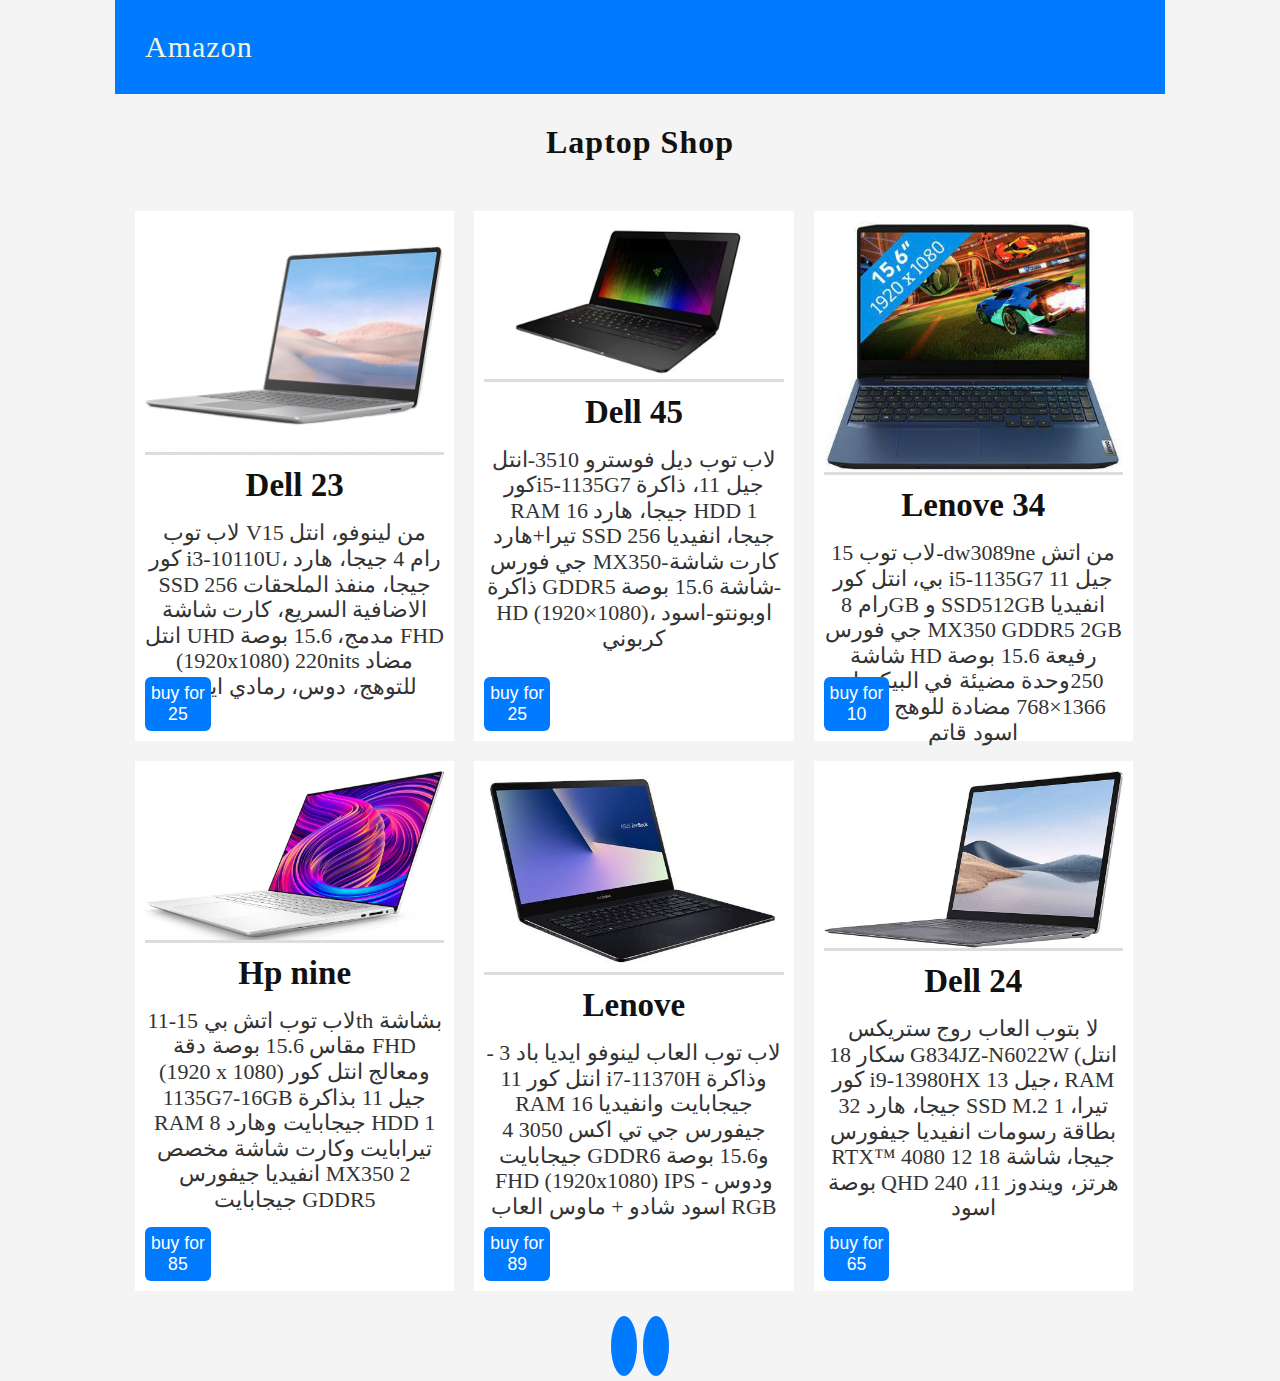
<file: index.html>
<!DOCTYPE html>
<html lang="en">
<head>
    <meta charset="UTF-8">
    <meta name="viewport" content="width=device-width, initial-scale=1.0">
    <title> Ecommerce project </title>
    <link rel="stylesheet" href="style.css">
    <link rel="stylesheet" href="https://cdnjs.cloudflare.com/ajax/libs/font-awesome/6.4.0/css/all.min.css"
        integrity="sha512-iecdLmaskl7CVkqkXNQ/ZH/XLlvWZOJyj7Yy7tcenmpD1ypASozpmT/E0iPtmFIB46ZmdtAc9eNBvH0H/ZpiBw=="
        crossorigin="anonymous" referrerpolicy="no-referrer" />
</head>

<body class="">
    <header id="head">
        <h2 class="logo"> Amazon </h2>
        <i id="shi" class="fa-solid fa-bag-shopping"></i>
    </header>
    <div class="shop">
        <h1> Your Card </h1>
        <ul class="pro">
            
        </ul>
        <div class="bottom">
            <button id="total">Total</button>
            <button id="Close"> Close </button>
        </div>
    </div>
    <div class="laptop-shop">
        <h1> Laptop Shop </h1>
    </div>
    <div class="container">

    </div>
    <div class="flex">
        <button type="button"  class="next"><i class="fa-solid fa-arrow-left"></i></button>
        <button type="button" onclick="minas()" class="prev"> <i class="fa-solid fa-arrow-right"></i> </button>
    </div>
    <script src="java.js"></script>
</body>

</html>
</file>
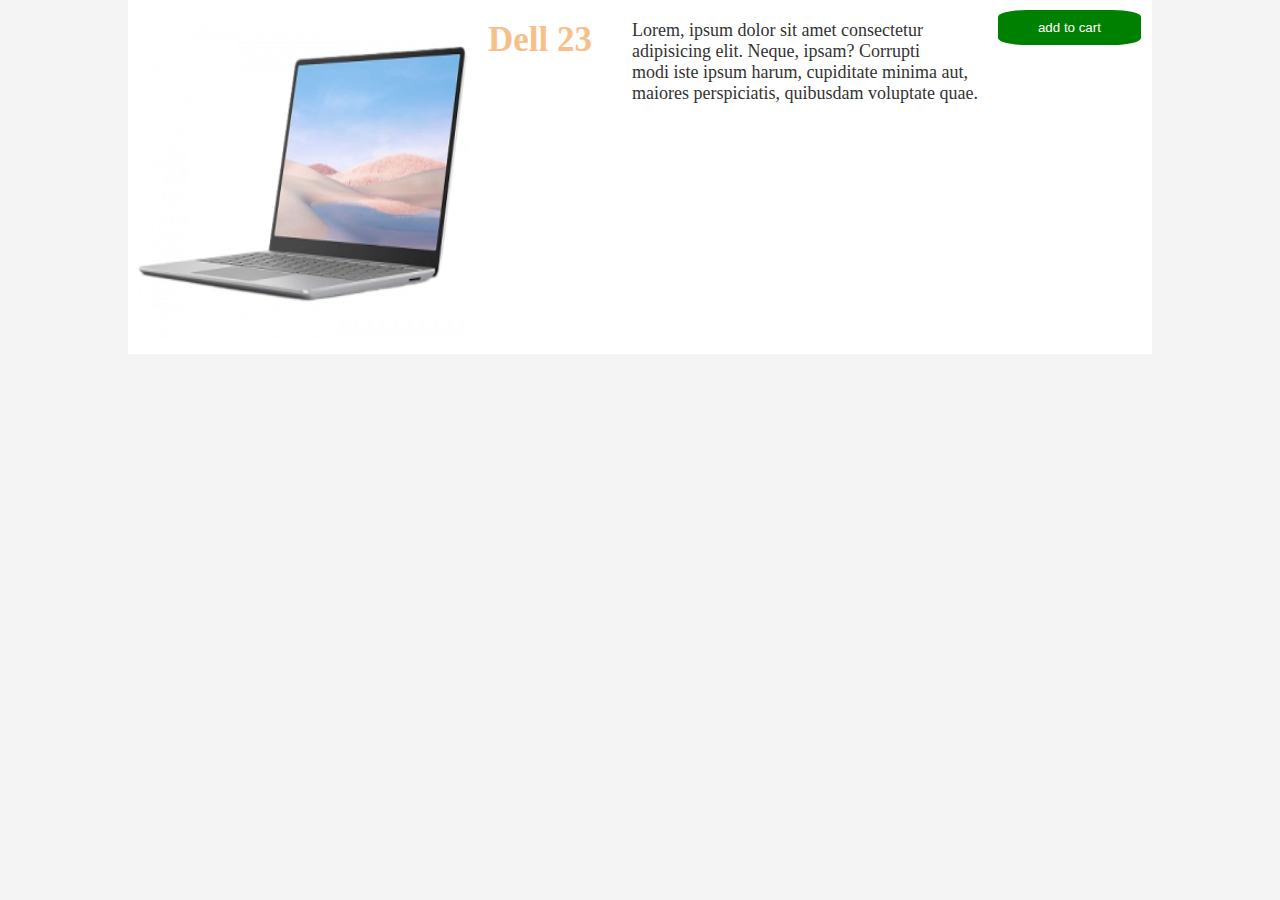
<file: index1.html>
<!DOCTYPE html>
<html lang="en">

<head>
    <meta charset="UTF-8">
    <meta name="viewport" content="width=device-width, initial-scale=1.0">
    <title>product detais </title>
    <link rel="stylesheet" href="style.css">
</head>

<body class="desc">
    <div class="impor">
        <div class="imga">
            <img src="0.jpg" class="img">
        </div>
        <h1 class="montag"> dell 23 </h1>
        <p class="descrip"> Lorem, ipsum dolor sit amet consectetur <br>adipisicing elit.
            Neque, ipsam? Corrupti<br> modi iste ipsum harum,
            cupiditate minima aut,<br> maiores perspiciatis, quibusdam voluptate quae.</p>
        <button class="price"> add to cart
            <span class="price1"> </span> </button>
            </div>
        <script src="script.js"></script>
</body>

</html>
</file>
<file: style.css>
* {
  padding: 0px;
  margin: 0px;
  box-sizing: border-box;
  transition: 0.3s;
  text-decoration: none;
}
body {
  width: 100%;
  height: 100vh;
  color: #fff;
  background-color: #efefefac;
}
#head {
  width: 1050px;
  margin: auto;
  background-color: #007bff;
  display: flex;
  justify-content: space-between;
  align-items: center;
  margin-bottom: 20px;
  padding: 30px;
}

.laptop-shop {
  width: 1200px;
  margin: auto;
  text-align: center;
  color: #111;
  padding: 10px;
  margin-bottom: 20px;
  letter-spacing: 1px;
}
.logo {
  color: beige;
  font-size: 30px;
  font-weight: 200;
  letter-spacing: 1px;
}
.container {
  width: 1050px;
  margin: auto;
  padding: 10px;
  height: 1190px;
  position: relative;
}
.bottom {
  position: absolute;
  display: flex;
  bottom: 0px;
  left: 0px;
  width: 100%;
  justify-content: center;
  align-items: center;
}
#Close,
#total {
  color: #fff;
  border: none;
  outline: none;
  background: #111;
  width: 50%;
  padding: 15px;
  font-size: 18px;
  border-radius: 4px;
}
#Close {
  background: #f7c08a;
  cursor: pointer;
}
i {
  font-size: 35px;
  color: #fff;
  padding: 3px;
  cursor: pointer;
}
.shop {
  padding: 4px;
  width: 330px;
  background: #8aa8c8;
  position: fixed;
  top: 0px;
  right: -330px;
  bottom: 0px;
  color: #fff;
  z-index: 100;
  transition: 0.3s;
}
.tran .shop {
  right: 0px;
}
.tran #head,
.tran .container,
.tran .laptop-shop,
.tran .flex {
  transform: translateX(-100px);
}
.shop h1:first-child {
  width: 100%;
  margin: 10px 0px 20px 0px;
  text-align: center;
  color: #f7c08a;
}
.shop ul {
  list-style: none;
  text-align: center;
}
.shop ul li {
  display: grid;
  grid-template-columns: repeat(4, 1fr);
  align-items: center;
  height: 80px;
  margin: 4px 0px 10px 2px;
}
.shop ul li img {
  width: 90%;
}
.shop-title {
  text-align: center;
  font-size: 22px;
  font-weight: 600;
}
.quan {
  display: grid;
  grid-template-columns: repeat(4, 1fr);
}
#min,
#blath {
  height: fit-content;
}
.card {
  float: left;
  width: 31%;
  margin: 10px;
  padding: 10px;
  text-align: center;
  height: 530px;
  position: relative;
  background: #ffffff;
  cursor: pointer;

}
.card:hover {
  box-shadow: 5px 5px 5px #33333356;
}
.card-img {
  width: 100%;
  height: 40%;
  border-bottom: 3px solid #ddd;
}
.card-title {
  margin: 8px 2px 16px 2px;
  font-size: 33px;
  color: #111;
}
.card-description {
  font-size: 22px;
  font-weight: 300;
  line-height: 1.6rem;
  color: #333;
}
.btn {
  position: absolute;
  bottom: 10px;
  left: 10px;
  border: none;
  outline: none;
  color: #fff;
  background: #007bff;
  cursor: pointer;
  border-radius: 6px;
  padding: 6px;
  font-size: 1.1rem;
}
#top {
  position: static;
  border: none;
  outline: none;
  color: #fff;
  cursor: pointer;
  border-radius: 6px;
  font-size: 1.1rem;
}
.flex {
  width: 100%;
  display: flex;
  justify-content: center;
  align-items: center;
}
.next, .prev {
  padding: 10px;
  margin: 2px 3px 0px 3px;
  font-size: 18px;
  margin-top: -70px;
  z-index: 100;
  border: none;
  outline: none;
  color: #f7c08a;
  background: #007bff;
  border-radius: 50%;
}
.product-image{
  width:400px;
  height:400px;
  float: left;
}
.impor{
  width:80%;
  margin:auto;
  background:#fff;
  padding:10px;
  display:flex;
}
.montag{
  color:#f7c08a;
  font-size:35px ;
  text-transform: capitalize;
  margin:10px 20px ;
}
.descrip{
  color:#333;
  font-size:18px;
  margin:10px 20px ;
}
.price{
  background:green;
  color:#fff;
  height:fit-content;
  width:fit-content;
  padding:10px 40px  ;
  border:none;
  outline:none;
  cursor: pointer;
  border-radius: 20%;
}
.img{
  width:330px;
  height:330px;
}
</file>
